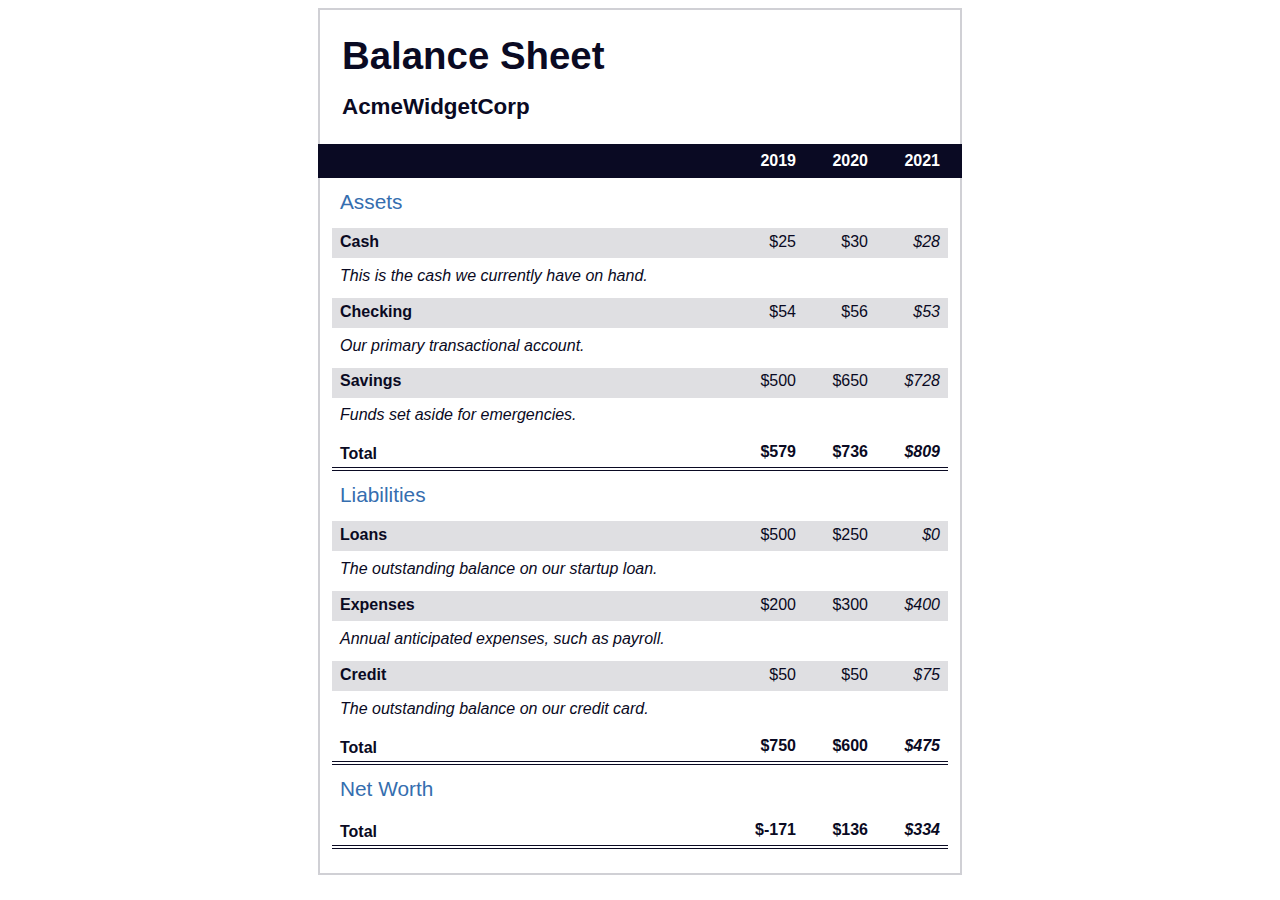
<file: Building a Balance Sheet/index.html>
<!DOCTYPE html>
<html lang="en">
  <head>
    <meta charset="UTF-8">
    <meta name="viewport" content="width=device-width, initial-scale=1.0">
    <title>Balance Sheet</title>
    <link rel="stylesheet" href="./styles.css">
  </head>
  <body>
    <main>
      <section>
        <h1>
          <span class="flex">
            <span>AcmeWidgetCorp</span>
            <span>Balance Sheet</span>
          </span>
        </h1>
        <div id="years" aria-hidden="true">
          <span class="year">2019</span>
          <span class="year">2020</span>
          <span class="year">2021</span>
        </div>
        <div class="table-wrap">
          <table>
            <caption>Assets</caption>
            <thead>
              <tr>
                <td></td>
                <th><span class="sr-only year">2019</span></th>
                <th><span class="sr-only year">2020</span></th>
                <th class="current"><span class="sr-only year">2021</span></th>
              </tr>
            </thead>
            <tbody>
              <tr class="data">
                <th>Cash <span class="description">This is the cash we currently have on hand.</span></th>
                <td>$25</td>
                <td>$30</td>
                <td class="current">$28</td>
              </tr>
              <tr class="data">
                <th>Checking <span class="description">Our primary transactional account.</span></th>
                <td>$54</td>
                <td>$56</td>
                <td class="current">$53</td>
              </tr>
              <tr class="data">
                <th>Savings <span class="description">Funds set aside for emergencies.</span></th>
                <td>$500</td>
                <td>$650</td>
                <td class="current">$728</td>
              </tr>
              <tr class="total">
                <th>Total <span class="sr-only">Assets</span></th>
                <td>$579</td>
                <td>$736</td>
                <td class="current">$809</td>
              </tr>
            </tbody>
          </table>
          <table>
            <caption>Liabilities</caption>
            <thead>
              <tr>
              <td></td>
              <th><span class="sr-only">2019</span></th>
              <th><span class="sr-only">2020</span></th>
              <th><span class="sr-only">2021</span></th>
              </tr>
            </thead>
            <tbody>
              <tr class="data">
                <th>Loans <span class="description">The outstanding balance on our startup loan.</span></th>
                <td>$500</td>
                <td>$250</td>
                <td class="current">$0</td>
              </tr>
              <tr class="data">
                <th>Expenses <span class="description">Annual anticipated expenses, such as payroll.</span></th>
                <td>$200</td>
                <td>$300</td>
                <td class="current">$400</td>
              </tr>
              <tr class="data">
                <th>Credit <span class="description">The outstanding balance on our credit card.</span></th>
                <td>$50</td>
                <td>$50</td>
                <td class="current">$75</td>
              </tr>
              <tr class="total">
                <th>Total <span class="sr-only">Liabilities</span></th>
                <td>$750</td>
                <td>$600</td>
                <td class="current">$475</td>
              </tr>
            </tbody>
          </table>
          <table>
            <caption>Net Worth</caption>
            <thead>
              <tr>
              <td></td>
              <th><span class="sr-only">2019</span></th>
              <th><span class="sr-only">2020</span></th>
              <th><span class="sr-only">2021</span></th>
              </tr>
            </thead>
            <tbody>
              <tr class="total">
                <th>Total <span class="sr-only">Net Worth</span></th>
                <td>$-171</td>
                <td>$136</td>
                <td class="current">$334</td>
              </tr>
            </tbody>
          </table>
        </div>
      </section>
    </main>
  </body>
</html>
</file>
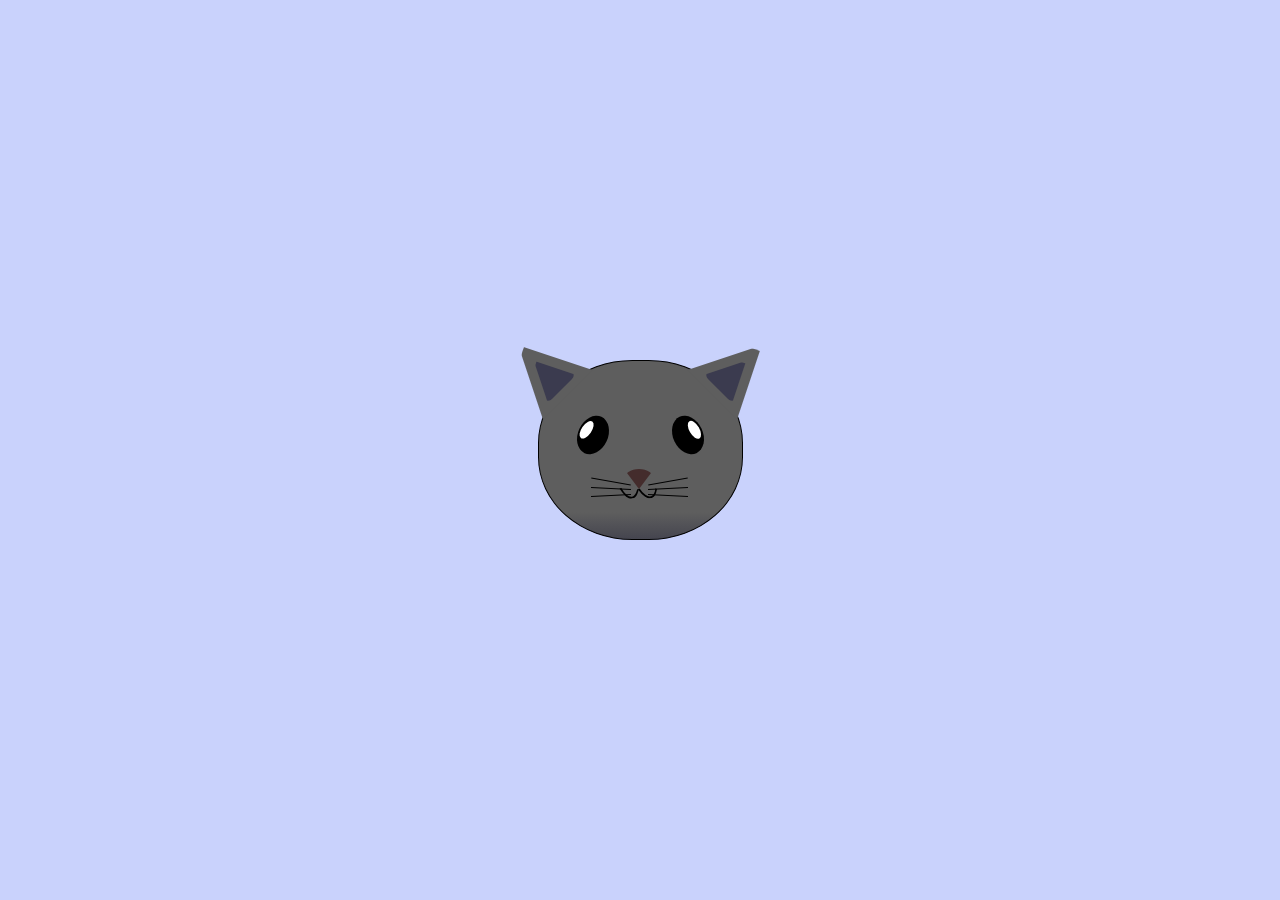
<file: Cat Painting/index.html>
<!DOCTYPE html>
<html lang="en">
<head>
    <meta charset="UTF-8">
    <title>fCC Cat Painting</title>
    <link rel="stylesheet" href="./styles.css">
</head>
<body>
    <main>
      <div class="cat-head">
        <div class="cat-ears">
          <div class="cat-left-ear">
            <div class="cat-left-inner-ear"></div>
          </div>
          <div class="cat-right-ear">
            <div class="cat-right-inner-ear"></div>
          </div>
        </div>

        <div class="cat-eyes">
          <div class="cat-left-eye">
            <div class="cat-left-inner-eye"></div>
          </div>
          <div class="cat-right-eye">
            <div class="cat-right-inner-eye"></div>
          </div>
        </div>
        
        <div class="cat-nose"></div>

        <div class="cat-mouth">
          <div class="cat-mouth-line-left"></div>
          <div class="cat-mouth-line-right"></div>
        </div>

        <div class="cat-whiskers">
          <div class="cat-whiskers-left">
            <div class="cat-whisker-left-top"></div>
            <div class="cat-whisker-left-middle"></div>
            <div class="cat-whisker-left-bottom"></div>
          </div>
          <div class="cat-whiskers-right">
            <div class="cat-whisker-right-top"></div>
            <div class="cat-whisker-right-middle"></div>
            <div class="cat-whisker-right-bottom"></div>
          </div>
        </div>

      </div>
    </main>
</body>
</html>
</file>
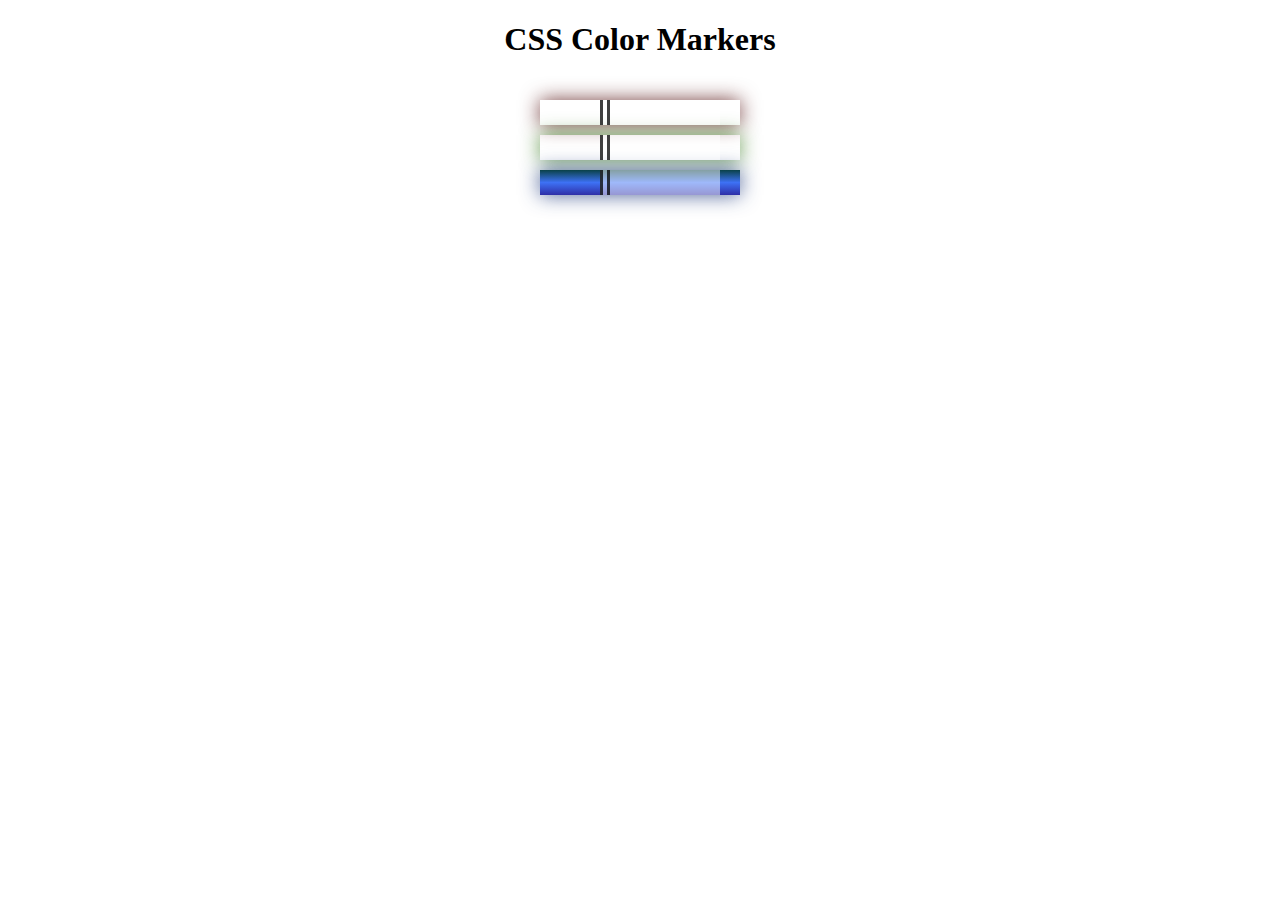
<file: ColoredMarkers/index.html>
<!DOCTYPE html>
<html lang="en">
  <head>
    <meta charset="utf-8">
    <meta name="viewport" content="width=device-width, initial-scale=1.0">
    <title>Colored Markers</title>
    <link rel="stylesheet" href="styles.css">
  </head>
  <body>
    <h1>CSS Color Markers</h1>
    <div class="container">
      <div class="marker red"><div class="cap"></div><div class="sleeve"></div>
      </div>
      <div class="marker green"><div class="cap"></div><div class="sleeve"></div>
      </div>
      <div class="marker blue"><div class="cap"></div><div class="sleeve"></div>
      </div>
    </div>
  </body>
</html>
</file>
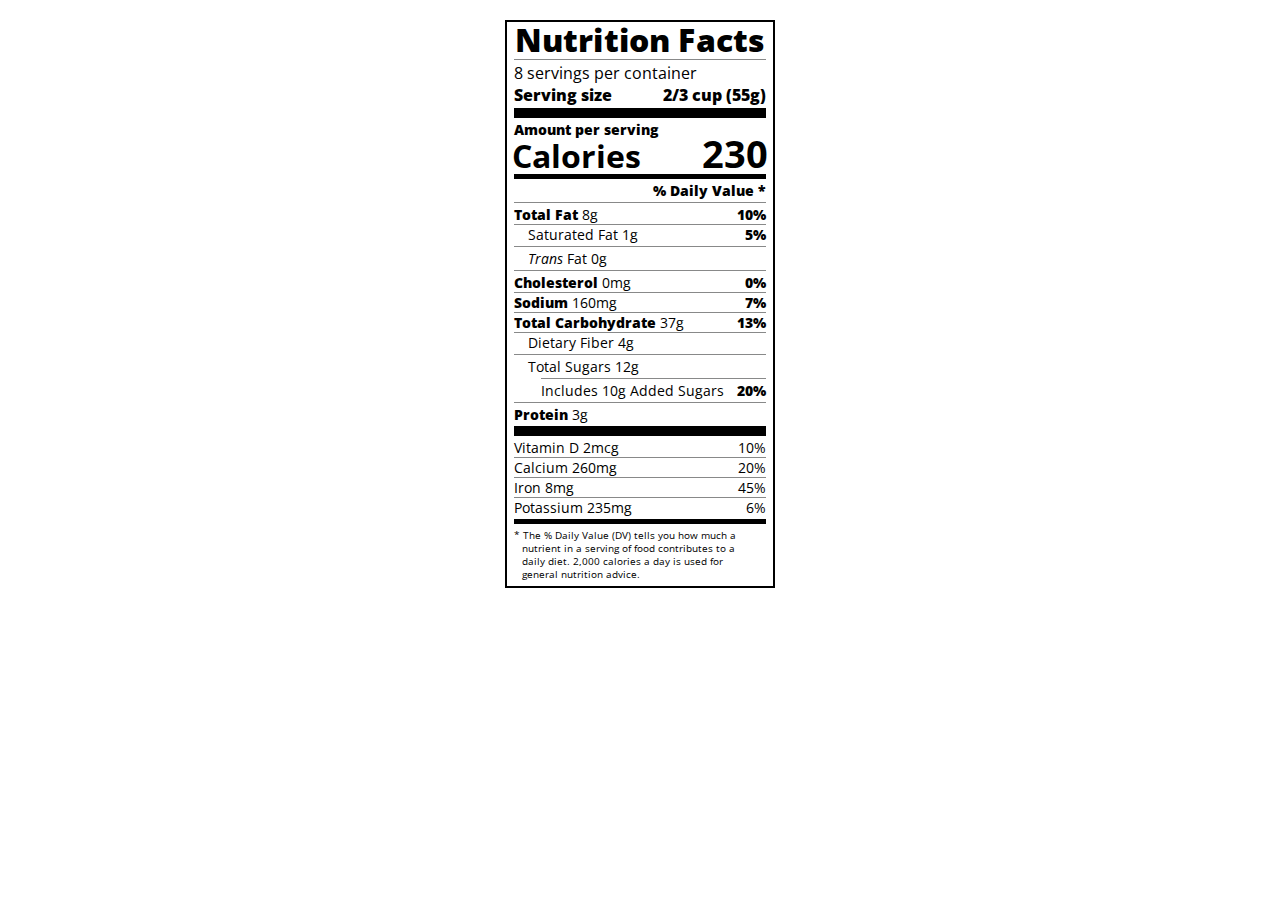
<file: Nutrition Building/Index.html>
<!DOCTYPE html>
<html lang="en">

<head>
  <meta charset="UTF-8">
  <title>Nutrition Label</title>
  <link href="https://fonts.googleapis.com/css?family=Open+Sans:400,700,800" rel="stylesheet">
  <link href="./styles.css" rel="stylesheet">
</head>

<body>
  <div class="label">
    <header>
      <h1 class="bold">Nutrition Facts</h1>
      <div class="divider"></div>
      <p>8 servings per container</p>
      <p class="bold">Serving size <span>2/3 cup (55g)</span></p>
    </header>
    <div class="divider large"></div>
    <div class="calories-info">
      <div class="left-container">
        <h2 class="bold small-text">Amount per serving</h2>
        <p>Calories</p>
      </div>
      <span>230</span>
    </div>
    <div class="divider medium"></div>
    <div class="daily-value small-text">
      <p class="bold right no-divider">% Daily Value *</p>
      <div class="divider"></div>
      <p><span><span class="bold">Total Fat</span> 8g</span> <span class="bold">10%</span></p>
      <p class="indent no-divider">Saturated Fat 1g <span class="bold">5%</span></p>
      <div class="divider"></div>
      <p class="indent no-divider"><span><i>Trans</i> Fat 0g</span></p>
      <div class="divider"></div>
      <p><span><span class="bold">Cholesterol</span> 0mg</span> <span class="bold">0%</span></p>
      <p><span><span class="bold">Sodium</span> 160mg</span> <span class="bold">7%</span></p>
      <p><span><span class="bold">Total Carbohydrate</span> 37g</span> <span class="bold">13%</span></p>
      <p class="indent no-divider">Dietary Fiber 4g</p>
      <div class="divider"></div>
      <p class="indent no-divider">Total Sugars 12g</p>
      <div class="divider double-indent"></div>
      <p class="double-indent no-divider">Includes 10g Added Sugars <span class="bold">20%</span></p>
      <div class="divider"></div>
      <p class="no-divider"><span><span class="bold">Protein</span> 3g</span></p>
      <div class="divider large"></div>
      <p>Vitamin D 2mcg <span>10%</span></p>
      <p>Calcium 260mg <span>20%</span></p>
      <p>Iron 8mg <span>45%</span></p>
      <p class="no-divider">Potassium 235mg <span>6%</span></p>
    </div>
    <div class="divider medium"></div>
    <p class="note">* The % Daily Value (DV) tells you how much a nutrient in a serving of food contributes to a daily
      diet. 2,000 calories a day is used for general nutrition advice.</p>
  </div>
</body>
</html>
</file>
<file: Building a Balance Sheet/styles.css>
span[class~="sr-only"] {
  border: 0 !important;
  clip: rect(1px, 1px, 1px, 1px) !important;
  clip-path: inset(50%) !important;
  height: 1px !important;
  width: 1px !important;
  position: absolute !important;
  overflow: hidden !important;
  white-space: nowrap !important;
  padding: 0 !important;
  margin: -1px !important;
}

html {
  box-sizing: border-box;
}

body {
  font-family: sans-serif;
  color: #0a0a23;
}

h1 {
  max-width: 37.25rem;
  margin: 0 auto;
  padding: 1.5rem 1.25rem;
}

h1 .flex {
  display: flex;
  flex-direction: column-reverse;
  gap: 1rem;
}

h1 .flex span:first-of-type {
  font-size: 0.7em;
}

h1 .flex span:last-of-type {
  font-size: 1.2em;
}

section {
  max-width: 40rem;
  margin: 0 auto;
  border: 2px solid #d0d0d5;
}

#years {
  display: flex;
  justify-content: flex-end;
  position: sticky;
  z-index: 999;
  top: 0;
  background: #0a0a23;
  color: #fff;
  padding: 0.5rem calc(1.25rem + 2px) 0.5rem 0;
  margin: 0 -2px;
}

#years span[class] {
  font-weight: bold;
  width: 4.5rem;
  text-align: right;
}

.table-wrap {
  padding: 0 0.75rem 1.5rem 0.75rem;
}

table {
  border-collapse: collapse;
  border: 0;
  width: 100%;
  position: relative;
  margin-top: 3rem;
}

table caption {
  color: #356eaf;
  font-size: 1.3em;
  font-weight: normal;
  position: absolute;
  top: -2.25rem;
  left: 0.5rem;
}

tbody td {
  width: 100vw;
  min-width: 4rem;
  max-width: 4rem;
}

tbody th {
  width: calc(100% - 12rem);
}

tr[class="total"] {
  border-bottom: 4px double #0a0a23;
  font-weight: bold;
}

tr[class="total"] th {
  text-align: left;
  padding: 0.5rem 0 0.25rem 0.5rem;
}

tr.total td {
  text-align: right;
  padding: 0 0.25rem;
}

tr.total td:nth-of-type(3) {
  padding-right: 0.5rem;
}

tr.total:hover {
  background-color: #99c9ff;
}

td.current {
  font-style: italic;
}

tr.data {
  background-image: linear-gradient(to bottom, #dfdfe2 1.845rem, white 1.845rem);
}

tr.data th {
  text-align: left;
  padding-top: 0.3rem;
  padding-left: 0.5rem;
}

tr.data th .description {
  display: block;
  font-weight: normal;
  font-style: italic;
  padding: 1rem 0 0.75rem;
  margin-right: -13.5rem;
}

tr.data td {
  vertical-align: top;
  padding: 0.3rem 0.25rem 0;
  text-align: right;
}

tr.data td:last-of-type {
  padding-right: 0.5rem;
}
</file>
<file: Cat Painting/styles.css>
* {
  box-sizing: border-box;
}

body {
  background-color: #c9d2fc;
}

.cat-head {
  position: absolute;
  right: 0;
  left: 0;
  top: 0;
  bottom: 0;
  margin: auto;
  background: linear-gradient(#5e5e5e 85%, #45454f 100%);
  width: 205px;
  height: 180px;
  border: 1px solid #000;
  border-radius: 46%;
}

.cat-left-ear {
  position: absolute;
  top: -26px;
  left: -31px;
  z-index: 1;
  border-top-left-radius: 90px;
  border-top-right-radius: 10px;
  transform: rotate(-45deg);
  border-left: 35px solid transparent;
  border-right: 35px solid transparent;
  border-bottom: 70px solid #5e5e5e;
}

.cat-right-ear {
  position: absolute;
  top: -26px;
  left: 163px;
  z-index: 1;
  transform: rotate(45deg);
  border-top-left-radius: 90px;
  border-top-right-radius: 10px;
  border-left: 35px solid transparent;
  border-right: 35px solid transparent;
  border-bottom: 70px solid #5e5e5e;
}

.cat-left-inner-ear {
  position: absolute;
  top: 22px;
  left: -20px;
  border-top-left-radius: 90px;
  border-top-right-radius: 10px;
  border-bottom-right-radius: 40%;
  border-bottom-left-radius: 40%;
  border-left: 20px solid transparent;
  border-right: 20px solid transparent;
  border-bottom: 40px solid #3b3b4f;
}

.cat-right-inner-ear {
  position: absolute;
  top: 22px;
  left: -20px;
  border-top-left-radius: 90px;
  border-top-right-radius: 10px;
  border-bottom-right-radius: 40%;
  border-bottom-left-radius: 40%;
  border-left: 20px solid transparent;
  border-right: 20px solid transparent;
  border-bottom: 40px solid #3b3b4f;
}

.cat-left-eye {
  position: absolute;
  top: 54px;
  left: 39px;
  border-radius: 60%;
  transform: rotate(25deg);
  width: 30px;
  height: 40px;
  background-color: #000;
}

.cat-right-eye {
  position: absolute;
  top: 54px;
  left: 134px;
  border-radius: 60%;
  transform: rotate(-25deg);
  width: 30px;
  height: 40px;
  background-color: #000;
}

.cat-left-inner-eye {
  position: absolute;
  top: 8px;
  left: 2px;
  width: 10px;
  height: 20px;
  transform: rotate(10deg);
  background-color: #fff;
  border-radius: 60%;
}

.cat-right-inner-eye {
  position: absolute;
  top: 8px;
  left: 18px;
  transform: rotate(-5deg);
  width: 10px;
  height: 20px;
  background-color: #fff;
  border-radius: 60%;
}

.cat-nose {
  position: absolute;
  top: 108px;
  left: 85px;
  border-top-left-radius: 50%;
  border-bottom-right-radius: 50%;
  border-bottom-left-radius: 50%;
  transform: rotate(180deg);
  border-left: 15px solid transparent;
  border-right: 15px solid transparent;
  border-bottom: 20px solid #442c2c;
}

.cat-mouth div {
  width: 30px;
  height: 50px;
  border: 2px solid #000;
  border-radius: 190%/190px 150px 0 0;
  border-color: black transparent transparent transparent;
}

.cat-mouth-line-left {
  position: absolute;
  top: 88px;
  left: 74px;
  transform: rotate(170deg);
}

.cat-mouth-line-right {
  position: absolute;
  top: 88px;
  left: 91px;
  transform: rotate(165deg);
}

.cat-whiskers-left div {
  width: 40px;
  height: 1px;
  background-color: #000;
}

.cat-whiskers-right div {
  width: 40px;
  height: 1px;
  background-color: #000;
}

.cat-whisker-left-top {
  position: absolute;
  top: 120px;
  left: 52px;
  transform: rotate(10deg);
}

.cat-whisker-left-middle {
  position: absolute;
  top: 127px;
  left: 52px;
  transform: rotate(3deg);
}

.cat-whisker-left-bottom {
  position: absolute;
  top: 134px;
  left: 52px;
  transform: rotate(-3deg);
}

.cat-whisker-right-top {
  position: absolute;
  top: 120px;
  left: 109px;
  transform: rotate(-10deg);
}

.cat-whisker-right-middle {
  position: absolute;
  top: 127px;
  left: 109px;
  transform: rotate(-3deg);
}

.cat-whisker-right-bottom {
  position: absolute;
  top: 134px;
  left: 109px;
    transform: rotate(3deg);
}
</file>
<file: ColoredMarkers/styles.css>
h1 {
  text-align: center;
}

.container {
  background-color: rgb(255, 255, 255);
  padding: 10px 0;
}

.marker {
  width: 200px;
  height: 25px;
  margin: 10px auto;
}

.sleeve{
  width: 110px;
  height: 25px;
  background-color: rgba(255, 255, 255, 0.5);
  border-left: 10px double rgba(0,0,0,0.75);
}
.cap, .sleeve{
  display: inline-block;
}
.red {
  background-color: linear-gradient( rgb(144,74,14), rgb(245,64,113), rgb(162,27,27));
  box-shadow: 0 0 20px 0 rgb(83, 14, 14, 0.8);
}

.green {
  background: (#55680D, #71F53E, #116C31);
  box-shadow: 0 0 20px 0 #3B7E20CC;
}

.blue {
  background: linear-gradient(hsl(186, 76%, 16%),hsl(223, 90%, 60%), hsl(240,56%,42%));
  box-shadow: 0 0 20px 0 hsla(223, 59%, 31%, 0.8);

}
.cap{
  width: 60px;
  height: 25px;
}
</file>
<file: Nutrition Building/styles.css>
* {
  box-sizing: border-box;
}

html {
  font-size: 16px;
}

body {
  font-family: 'Open Sans', sans-serif;
}

.label {
  border: 2px solid black;
  width: 270px;
  margin: 20px auto;
  padding: 0 7px;
}

header h1 {
  text-align: center;
  margin: -4px 0;
  letter-spacing: 0.15px
}

p {
  margin: 0;
  display: flex;
  justify-content: space-between;
}

.divider {
  border-bottom: 1px solid #888989;
  margin: 2px 0;
}

.bold {
  font-weight: 800;
}

.large {
  height: 10px;
}

.large, .medium {
  background-color: black;
  border: 0;
}

.medium {
  height: 5px;
}

.small-text {
  font-size: 0.85rem;
}


.calories-info {
  display: flex;
  justify-content: space-between;
  align-items: flex-end;
}

.calories-info h2 {
  margin: 0;
}

.left-container p {
  margin: -5px -2px;
  font-size: 2em;
  font-weight: 700;
}

.calories-info span {
  margin: -7px -2px;
  font-size: 2.4em;
  font-weight: 700;
}

.right {
  justify-content: flex-end;
}

.indent {
  margin-left: 1em;
}

.double-indent {
  margin-left: 2em;
}

.daily-value p:not(.no-divider) {
  border-bottom: 1px solid #888989;
}

.note {
  font-size: 0.6rem;
  margin: 5px 0;
  padding: 0 8px;
  text-indent: -8px;
}
</file>
